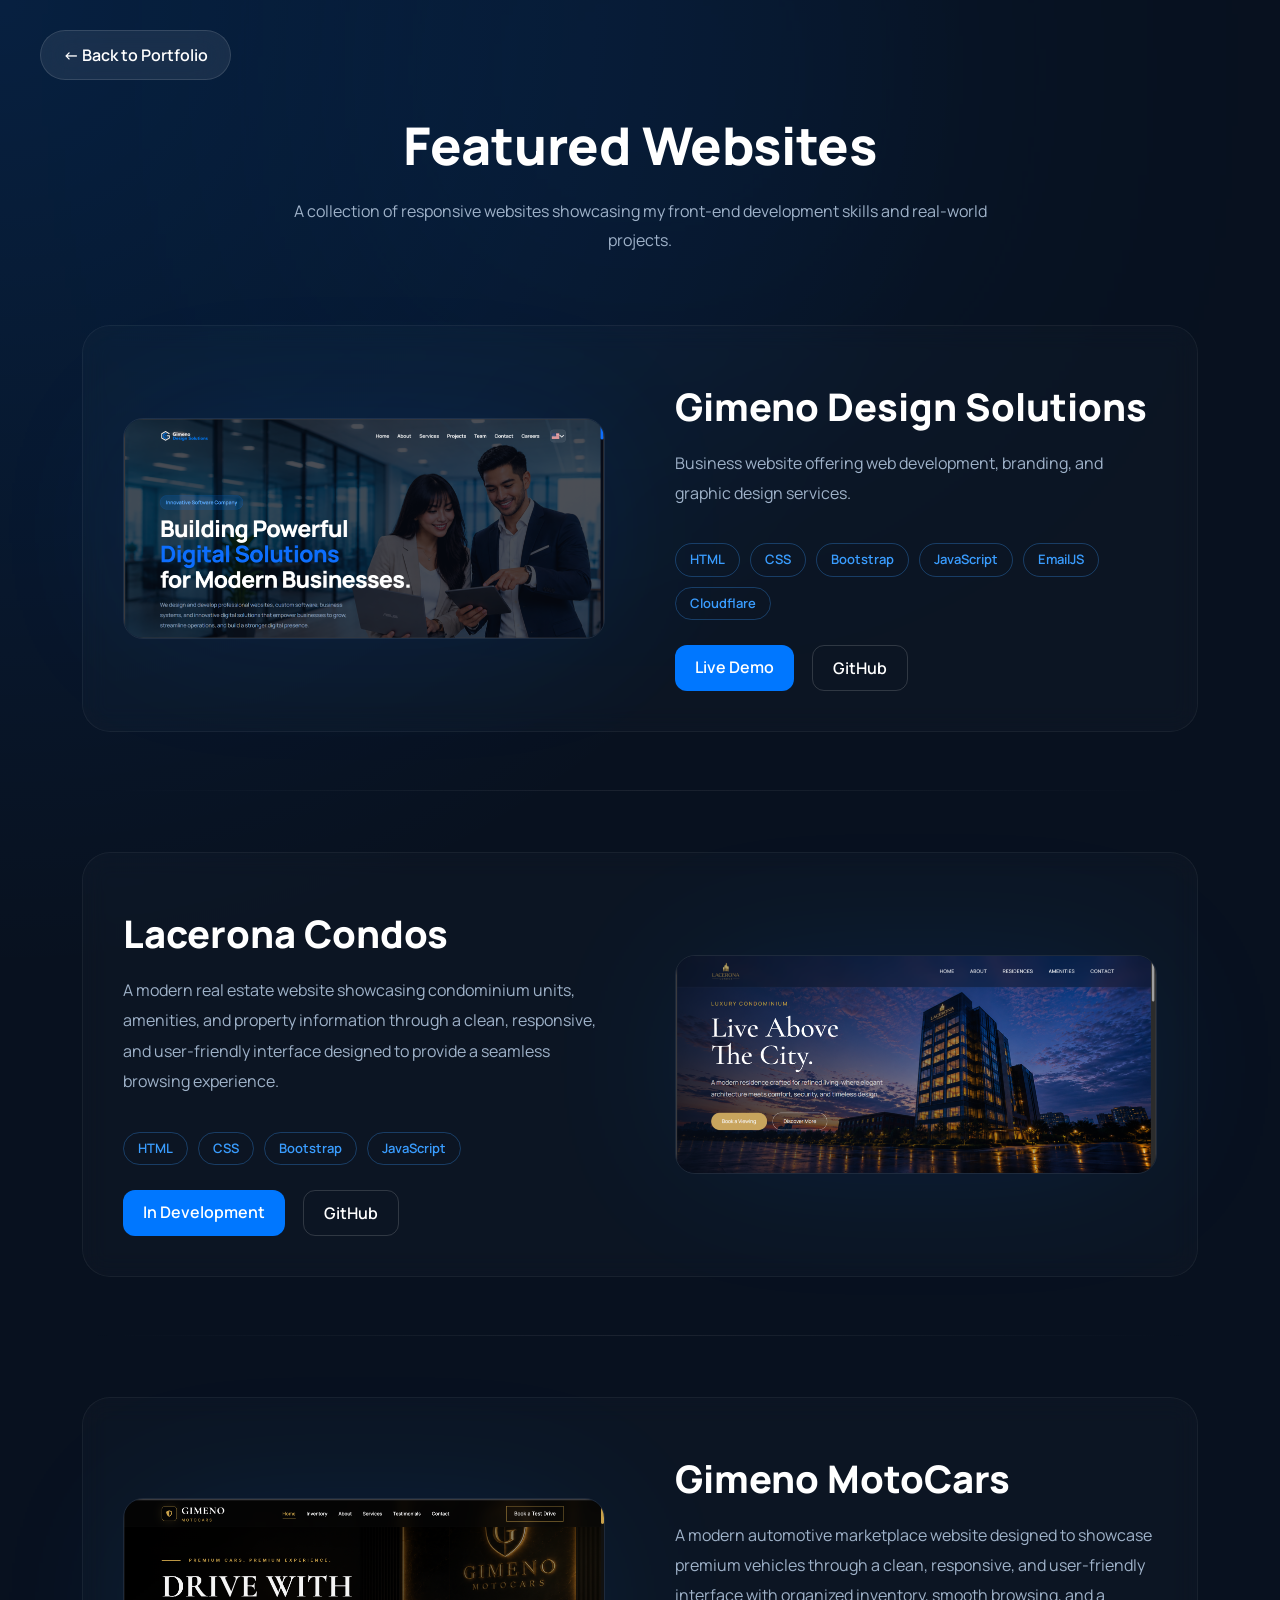
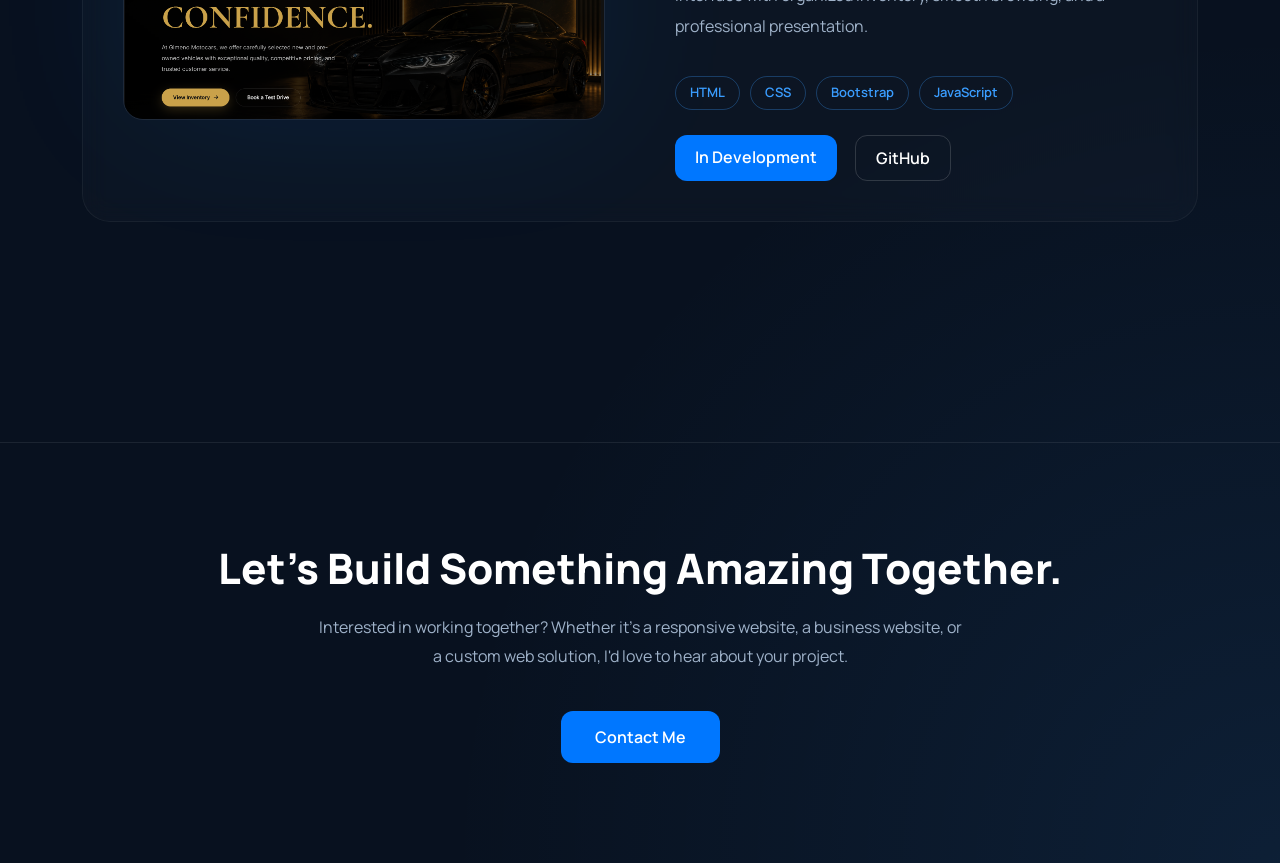
<file: samples.html>
<!DOCTYPE html>
<html lang="en">

<head>
    <meta charset="UTF-8">
    <meta name="viewport" content="width=device-width, initial-scale=1.0">

    <title>Featured Websites | Ivy Gimeno</title>

        <link href="https://cdn.jsdelivr.net/npm/bootstrap@5.3.7/dist/css/bootstrap.min.css" rel="stylesheet">

        <link rel="stylesheet"
        href="https://cdnjs.cloudflare.com/ajax/libs/font-awesome/6.7.2/css/all.min.css">

        <link rel="preconnect" href="https://fonts.googleapis.com">
    <link rel="preconnect" href="https://fonts.gstatic.com" crossorigin>

    <link href="https://fonts.googleapis.com/css2?family=Manrope:wght@200;300;400;500;600;700;800&display=swap"
        rel="stylesheet">

        <link rel="stylesheet" href="css/style.css">
</head>

<body>

    
    <div class="back-btn">
        <a href="index.html">
            ← Back to Portfolio
        </a>
    </div>

    
    <header class="samples-header">

        <div class="container">

            <h1>Featured Websites</h1>

            <p>
                A collection of responsive websites showcasing my front-end
                development skills and real-world projects.
            </p>

        </div>

    </header>

    
    <section class="samples">

        <div class="container">

            
            <div class="sample-item">

                <div class="sample-image">

                    <img src="images/y.png" alt="Gimeno Design Solutions">

                </div>

                <div class="sample-content">

                    <h2>Gimeno Design Solutions</h2>

                    <p>
                        Business website offering web development,
                        branding, and graphic design services.
                    </p>

                    <div class="project-tech">

                        <span>HTML</span>
                        <span>CSS</span>
                        <span>Bootstrap</span>
                        <span>JavaScript</span>
                        <span>EmailJS</span>
                        <span>Cloudflare</span>

                    </div>

                    <div class="sample-buttons">

                        <a href="https://gimenodesignsolutions.asia/" target="_blank">
                            Live Demo
                        </a>

                        <a href="https://github.com/ivygimeno-cmd/Gimeno-designsolutions">
                            GitHub
                        </a>

                    </div>

                </div>

            </div>

            
            <div class="sample-item reverse">

                <div class="sample-image">

                    <img src="images/lacerona.png" alt="Gimeno Suits & Soles">

                </div>

                <div class="sample-content">

                   <h2>Lacerona Condos</h2>

<p>
    A modern real estate website showcasing condominium units, amenities,
    and property information through a clean, responsive, and user-friendly
    interface designed to provide a seamless browsing experience.
</p>

<div class="project-tech">

    <span>HTML</span>

    <span>CSS</span>

    <span>Bootstrap</span>

    <span>JavaScript</span>

</div>

<div class="sample-buttons">

    <a href="https://laceronacondos.vercel.app/">
        In Development
    </a>

    <a href="https://github.com/ivygimeno-cmd/laceronacondos">
        GitHub
    </a>

</div>

                </div>

            </div>

            
            <div class="sample-item">

                <div class="sample-image">

                    <img src="images/project1.png" alt="Gimeno MotoCars">

                </div>

                <div class="sample-content">

                    <h2>Gimeno MotoCars</h2>

                    <p>
                        A modern automotive marketplace website designed to
                        showcase premium vehicles through a clean, responsive,
                        and user-friendly interface with organized inventory,
                        smooth browsing, and a professional presentation.
                    </p>

                    <div class="project-tech">

                        <span>HTML</span>
                        <span>CSS</span>
                        <span>Bootstrap</span>
                        <span>JavaScript</span>

                    </div>

                    <div class="sample-buttons">

                        <a href="https://gimenomotors.vercel.app/">
                            In Development
                        </a>

                        <a href="https://github.com/ivygimeno-cmd/gimenomotors">
                            GitHub
                        </a>

                    </div>

                </div>

            </div>

        </div>

    </section>

    
    <section class="samples-cta">

        <div class="container">

            <h2>Let's Build Something Amazing Together.</h2>

            <p>
                Interested in working together? Whether it's a responsive
                website, a business website, or a custom web solution,
                I'd love to hear about your project.
            </p>

            <a href="index.html#contact" class="cta-btn">

                Contact Me

            </a>

        </div>

    </section>

    <script src="https://cdn.jsdelivr.net/npm/bootstrap@5.3.7/dist/js/bootstrap.bundle.min.js"></script>
    <script src="js/script.js"></script>

</body>

</html>
</file>
<file: css/style.css>
*{
    margin:0;
    padding:0;
    box-sizing:border-box;
}

html{
    scroll-behavior:smooth;
}

body{

    font-family:"Manrope",sans-serif;

    background:#081221;

    color:#ffffff;

    overflow-x:hidden;

}

a{

    text-decoration:none;

}

img{

    max-width:100%;

    display:block;

}

.custom-navbar{

    background:rgba(8,18,33,.75);

    backdrop-filter:blur(16px);

    border-bottom:1px solid rgba(255,255,255,.08);

    padding:18px 0;

}

.logo-img{

    height:50px;

    width:auto;

}

.nav-link:hover{

    color:#3A9DFF;

}

.nav-link.active{

    color:#0077FF;

}

.navbar-toggler{

    border:none;

    color:#fff;

}

.navbar-toggler:focus{

    box-shadow:none;

}

.navbar .nav-link.active{

    color:#ffffff !important;

}

.navbar .nav-link{

    color:#d0d7e5;

    font-weight:600;

    margin-left:25px;

    transition:.3s;

}

.navbar .nav-link:hover{

    color:#3A9DFF;

}

.btn-language{

    width:44px;

    height:44px;

    border:none;

    background:#132238;

    color:#fff;

    border-radius:12px;

    display:flex;

    align-items:center;

    justify-content:center;

    transition:.35s;

}
.btn-language i{

    font-size:18px;

}

.btn-language:hover{

    background:#0077FF;

    transform:translateY(-3px);

    box-shadow:0 10px 25px rgba(0,119,255,.25);

}

.btn-language:hover,
.btn-ai:hover{

    background:#0077FF;

}


.language-dropdown{

    position:relative;

}

.language-menu{

    position:absolute;

    top:55px;

    right:0;

    width:170px;

    background:#132238;

    border:1px solid rgba(255,255,255,.08);

    border-radius:14px;

    padding:8px;

    display:none;

    z-index:9999;

    box-shadow:0 15px 35px rgba(0,0,0,.35);

}

.language-menu.show{

    display:block;

}

.language-item{

    width:100%;

    background:none;

    border:none;

    color:#fff;

    padding:12px 14px;

    text-align:left;

    border-radius:10px;

    cursor:pointer;

    transition:.3s;

}

.language-item:hover{

    background:#1b3150;

}

.language-item.active{

    background:#0077FF;

}

@media(max-width:991px){

    .navbar-collapse{

        margin-top:20px;

        background:#101C30;

        padding:20px;

        border-radius:15px;

    }

    .nav-link{

        margin:12px 0;

    }

    .btn-language,
    .btn-ai{

        width:100%;

        margin-top:12px;

    }

}

.hero{

    min-height:100vh;

    display:flex;

    align-items:center;

    position:relative;

    overflow:hidden;

    padding-top:120px;

}


.hero::before{

    content:"";

    position:absolute;

    width:650px;

    height:650px;

    background:#0077FF;

    filter:blur(180px);

    opacity:.12;

    top:-200px;

    right:-150px;

    border-radius:50%;

}

.hero-content{

    position:relative;

    z-index:2;

    padding-top:30px;

}

.hero h1{

    font-size:4.5rem;
    font-weight:800;
    line-height:1.05;
    margin-bottom:30px;

}

.hero h1 span{

    color:#0077FF;
    white-space:nowrap;
    display:inline;

}

.hero-description{

    color:#9FB2C9;

    font-size:17px;

    line-height:1.5;

    max-width:620px;

    margin-top:20px;

}

.hero-buttons{

    margin-top:50px;

    display:flex;

    gap:20px;

    flex-wrap:wrap;

}

.btn-primary-custom{

    background:#0077FF;

    color:#fff;

    padding:16px 34px;

    border-radius:14px;

    font-weight:700;

    transition:.3s;

}

.btn-primary-custom:hover{

    background:#0060d1;

    color:#fff;

    transform:translateY(-4px);

}

.btn-secondary-custom{

    border:2px solid #0077FF;

    color:#fff;

    padding:16px 34px;

    border-radius:14px;

    font-weight:700;

    transition:.3s;

}

.btn-secondary-custom:hover{

    background:#0077FF;

    color:#fff;

}

.hero-image{

    width:100%;
    max-width:530px;
    height:auto;

    position:relative;
    top:10px;
    

}

.hero-right{

    display:flex;

    justify-content:flex-end;

    align-items:center;

    padding-left:40px;

}

.hero-image-wrapper{

    position:relative;

    display:inline-block;

}
.hero-image-wrapper::before{

    content:"";

    position:absolute;

    width:400px;

    height:400px;

    background:#0077FF;

    border-radius:50%;

    filter:blur(120px);

    opacity:.35;

    z-index:-1;

    top:50%;

    left:50%;

    transform:translate(-50%,-50%);

}
.hero-card{

    position:absolute;

    bottom:20px;
    left:-20px;

    background:rgba(12,22,40,.45);

    backdrop-filter:blur(14px);

    border:1px solid rgba(255,255,255,.08);

    border-radius:18px;

    padding:18px 24px;

    box-shadow:0 10px 30px rgba(0,0,0,.25);

}
.hero-card-content h5{

    margin:0;

    font-size:18px;

    font-weight:800;

    letter-spacing:1px;

    color:#ffffff;

}

.hero-card-content p{

    margin:3px 0;

    color:#3A9DFF;

    font-size:15px;

    font-weight:600;

}

.hero-card-content span{

    display:block;

    margin-top:6px;

    color:#3A9DFF;

    font-size:15px;

    font-weight:600;

    letter-spacing:.5px;

}


@media (max-width:991px){

    .hero{

        text-align:center;

        padding-top:140px;

    }

    .hero h1{

        font-size:2.8rem;

    }

    .hero-description{

        margin:auto;

    }

    .hero-buttons{

        justify-content:center;

    }

    .hero-image{

    margin-top:40px;

    max-width:400px;

}
        .hero-card{

        position:relative;

        left:0;

        bottom:0;

        margin:25px auto 0;

    }

}

@media (max-width:576px){

    .hero h1{

        font-size:2.2rem;

    }

    .hero p{

        font-size:1rem;

    }

    .hero-image{

        max-width:280px;

    }

}


.about{

    padding:140px 0;

    background:#0d1728;

    border-top:1px solid rgba(255,255,255,.05);

}

.about h2{


    margin-top:18px;

    font-size:3.5rem;

    font-weight:900;

    line-height:1.15;

    background:linear-gradient(
        90deg,
        #ffffff 0%,
        #cfe7ff 55%,
        #3A9DFF 100%
    );

    -webkit-background-clip:text;
    -webkit-text-fill-color:transparent;
    background-clip:text;
    color:#3A9DFF;

    text-shadow:
        0 0 10px rgba(58,157,255,.45),
        0 0 25px rgba(58,157,255,.30);


}

.about-text{

    color:#9FB2C9;

    font-size:18px;

    line-height:1.9;

    margin-bottom:25px;

}


.tech-stack{

    display:flex;

    flex-wrap:wrap;

    gap:15px;

    margin-top:35px;

}

.tech-stack span{

    display:flex;

    align-items:center;

    gap:10px;

    padding:12px 18px;

    background:#132238;

    border:1px solid rgba(255,255,255,.08);

    border-radius:14px;

    color:#fff;

    font-weight:600;

    position:relative;

    overflow:hidden;

    transition:all .35s ease;

}

.tech-stack span i{

    color:#3A9DFF;

    font-size:18px;

    transition:.35s;

}

.tech-stack span::before{

    content:"";

    position:absolute;

    top:0;

    left:-100%;

    width:100%;

    height:100%;

    background:linear-gradient(
        90deg,
        transparent,
        rgba(58,157,255,.18),
        transparent
    );

    transition:.6s;

}

.tech-stack span:hover::before{

    left:100%;

}

.tech-stack span:hover{

    transform:translateY(-4px);

    border-color:#0077FF;

    box-shadow:0 10px 30px rgba(0,119,255,.18);

}

.tech-stack span:hover i{

    transform:scale(1.15);

}


@media(max-width:576px){

    .tech-stack{

        justify-content:center;

    }

    .tech-stack span{

        font-size:14px;

        padding:10px 15px;

    }

}




.project-grid{

    display:grid;

    grid-template-columns:repeat(3,1fr);

    gap:30px;

    margin-top:60px;

}

.project-card{

    background:#132238;

    border:1px solid rgba(255,255,255,.08);

    border-radius:20px;

    overflow:hidden;

    min-height:500px;

    position:relative;

    transition:.35s;

    display:flex;

    flex-direction:column;

}

.project-card::before{

    content:"";

    position:absolute;

    top:0;

    left:0;

    width:100%;

    height:3px;

    background:#0077FF;

    transform:scaleX(0);

    transform-origin:left;

    transition:.35s;

}

.project-card:hover{

    transform:translateY(-8px);

    border-color:#7ab0ed;

    box-shadow:0 15px 40px rgba(0,119,255,.15);

}

.project-card:hover::before{

    transform:scaleX(1);

}

.project-image{

    overflow:hidden;

}

.project-image img{
    width:100%;
    height:230px;
    object-fit:cover;
    display:block;
}

.project-card:hover img{

    transform:scale(1.05);

}

.project-content{

    padding:24px;

    display:flex;

    flex-direction:column;

    flex:1;

}

.project-content h4{

    font-size:24px;

    font-weight:700;

    margin-bottom:15px;

}

.project-content p{

    color:#9FB2C9;

    line-height:1.8;

}


.project-links{

    display:flex;

    justify-content:space-between;

    margin-top:auto;

}

.project-links a{

    display:inline-flex;

    align-items:center;

    justify-content:center;

    padding:10px 20px;

    border-radius:12px;

    background:#0077FF;

    color:#fff;

    text-decoration:none;

    font-weight:600;

    transition:.3s;

}

.project-links a:hover{

    background:#3A9DFF;

    transform:translateY(-2px);

    box-shadow:0 8px 20px rgba(0,119,255,.25);

}


























.contact{

    padding:140px 0;

    background:#081221;

}

.contact h2{

    font-size:3rem;

    font-weight:800;

    line-height:1.2;

    margin-bottom:25px;

}

.contact h2 span{

    color:#3A9DFF;

}

.contact-text{

    color:#9FB2C9;

    line-height:1.7;

    margin-bottom:40px;

    font-size:18px;

}

.contact-info{

    display:flex;

    flex-direction:column;

    gap:20px;

}

.contact-item{

    display:flex;

    align-items:flex-start;

    gap:18px;

    padding-left:18px;

    border-left:2px solid #0077FF;

}

.contact-item i{

    color:#3A9DFF;

    font-size:20px;

    margin-top:3px;

}

.contact-item i{

    color:#3A9DFF;

    font-size:18px;

    margin-top:4px;

}

.contact-item p{

    margin:2px 0 0;

    color:#fff;

    font-size:16px;

    font-weight:500;

}

.contact-form{

    background:#132238;

    transform:translateY(10px);

    padding:20px;

    border-radius:20px;

    border:1px solid rgba(255,255,255,.08);

}

.contact-form textarea{

    height:110px;

    resize:none;

}

.contact-form h3{

    margin-bottom:30px;

    font-weight:700;

}

.contact-form .form-control{

    background:#0f1d31;

    border:1px solid rgba(255,255,255,.08);

    color:#fff;

    margin-bottom:20px;

    padding:15px;

    border-radius:12px;

}

.contact-form .form-control:focus{

    background:#0f1d31;

    border-color:#0077FF;

    color:#fff;

    box-shadow:0 0 20px rgba(0,119,255,.15);

}

.contact-form textarea{

    resize:none;

}

.btn-send{

    width:100%;

    border:none;

    background:#0077FF;

    color:#fff;

    padding:15px;

    border-radius:12px;

    font-weight:700;

    transition:.35s;

}

.btn-send:hover{

    transform:translateY(-3px);

    box-shadow:0 12px 35px rgba(0,119,255,.30);

}

.contact-form ::placeholder{

    color:#798fab;

    opacity:1;

}


@media(max-width:991px){

    .contact{

        padding:100px 0;

    }

    .contact h2{

        font-size:2.3rem;

        text-align:center;

    }

    .contact-text{

        text-align:center;

    }

    .contact-info{

        margin-bottom:40px;

    }

}

@media(max-width:576px){

    .contact-form{

        padding:25px;

    }

    .contact h2{

        font-size:1.9rem;

    }

}








































































































.ai-chat-btn{

    position:fixed;

    right:30px;

    bottom:30px;

    background:rgba(16,28,48,.92);

    backdrop-filter:blur(18px);

    border:1px solid rgba(255,255,255,.08);

    border-radius:60px;

    padding:10px 30px;

    display:flex;

    align-items:center;

    gap:12px;

    color:#fff;

    cursor:pointer;

    z-index:9999;

    transition:.35s;

    box-shadow:0 10px 35px rgba(0,0,0,.35);

}

.ai-chat-btn i{

    width:40px;

    height:40px;

    background:#0077FF;

    border-radius:50%;

    display:flex;

    align-items:center;

    justify-content:center;

    font-size:20px;

}

.ai-chat-btn span{

    font-size:16px;

    font-weight:700;

}

.ai-chat-btn:hover{

    transform:translateY(-6px);

    background:#132238;

    box-shadow:0 15px 45px rgba(0,119,255,.35);

}



.shevy-chat{

    position:fixed;

    right:30px;

    bottom:100px;

    width:360px;

    height:520px;

    background:rgba(19,34,56,.78);

    backdrop-filter:blur(22px);

    -webkit-backdrop-filter:blur(22px);

    border:1px solid rgba(255,255,255,.08);

    border-radius:24px;

    display:none;

    flex-direction:column;

    overflow:hidden;

    z-index:9998;

    box-shadow:
        0 20px 50px rgba(0,0,0,.45),
        0 0 35px rgba(0,119,255,.10);

}

.shevy-chat.active{

    display:flex;

}

.shevy-header{

    display:flex;

    justify-content:space-between;

    align-items:center;

    padding:18px 22px;

    background:rgba(255,255,255,.03);

    backdrop-filter:blur(12px);

    border-bottom:1px solid rgba(255,255,255,.08);

}

.shevy-header h5{

    margin:0;

    font-size:18px;

    font-weight:700;

}

.shevy-header span{

    font-size:13px;

    color:#3A9DFF;

}

.shevy-header button{

    background:none;

    border:none;

    color:#fff;

    font-size:22px;

    cursor:pointer;

}

.shevy-messages{

    flex:1;

    padding:20px;

    overflow-y:auto;

}

.bot-message{

    background:rgba(255,255,255,.04);

    border:1px solid rgba(255,255,255,.06);

    color:#fff;

    padding:14px 18px;

    border-radius:18px;

    line-height:1.7;

    margin-bottom:15px;

}

.user-message{

    background:#0077FF;

    color:#fff;

    padding:14px 18px;

    border-radius:18px;

    margin-left:60px;

    margin-bottom:15px;

}
.shevy-input{

    background:rgba(255,255,255,.02);

    border-top:1px solid rgba(255,255,255,.08);

}

.shevy-input input{

    flex:1;

    border:none;

    outline:none;

    background:transparent;

    color:#fff;

    padding:18px;

    font-size:15px;

}

.shevy-input input::placeholder{

    color:#9FB2C9;

}

.shevy-input button{

    width:60px;

    height:60px;

    border:none;

    background:#0077FF;

    color:#fff;

    cursor:pointer;

    transition:.3s;

}

.shevy-input button:hover{

    background:#0060d1;

}


@media(max-width:768px){

    .shevy-chat{

        width:calc(100% - 30px);

        height:70vh;

        right:15px;

        bottom:85px;

    }

}

.shevy-loading{

    position:absolute;

    inset:0;

    background:rgba(19,34,56,.95);

    backdrop-filter:blur(25px);

    display:flex;

    flex-direction:column;

    justify-content:center;

    align-items:center;

    gap:25px;

    z-index:20;

}

.shevy-loading i{

    font-size:60px;

    color:#3A9DFF;

    animation:pulse 1.3s infinite;

}


.ai-chat-btn{

    position:fixed;

    right:30px;

    bottom:30px;

    background:rgba(16,28,48,.92);

    backdrop-filter:blur(10px);

    -webkit-backdrop-filter:blur(18px);

    border:1px solid rgba(255,255,255,.08);

    border-radius:60px;

    padding:10px 28px;

    display:flex;

    align-items:center;

    gap:12px;

    color:#fff;

    cursor:pointer;

    z-index:9999;

    transition:.35s;

    box-shadow:0 10px 35px rgba(0,0,0,.35);

}

.ai-chat-btn:hover{

    transform:translateY(-5px);

    background:#132238;

}

.ai-chat-btn i{

    width:40px;

    height:40px;

    background:#0077FF;

    border-radius:50%;

    display:flex;

    align-items:center;

    justify-content:center;

    font-size:18px;

}

.ai-chat-btn span{

    font-weight:600;

}



.shevy-chat{

    position:fixed;

    right:30px;

    bottom:100px;

    width:360px;

    height:520px;

    background:rgba(19,34,56,.82);

    backdrop-filter:blur(22px);

    -webkit-backdrop-filter:blur(22px);

    border:1px solid rgba(255,255,255,.08);

    border-radius:22px;

    overflow:hidden;

    display:flex;

    flex-direction:column;

    z-index:9998;

    box-shadow:0 20px 50px rgba(0,0,0,.45);

    opacity:0;

    visibility:hidden;

    transform:translateY(20px);

    transition:.35s;

}

.shevy-chat.active{

    opacity:1;

    visibility:visible;

    transform:translateY(0);

}



.shevy-loading{

    position:absolute;

    inset:0;

    background:rgba(19,34,56,.96);

    backdrop-filter:blur(20px);

    display:flex;

    flex-direction:column;

    justify-content:center;

    align-items:center;

    z-index:5;

    transition:.4s;

}

.shevy-loading.hide{

    opacity:0;

    visibility:hidden;

}

.loading-dot{

    width:12px;

    height:12px;

    background:#3A9DFF;

    border-radius:50%;

    box-shadow:0 0 18px #3A9DFF;

    animation:pulse 1.2s infinite;

    margin-bottom:18px;

}

.shevy-loading h4{

    color:#fff;

    margin-bottom:6px;

}

.shevy-loading p{

    color:#9FB2C9;

    font-size:14px;

    margin-bottom:24px;

}

.loading-bar{

    width:170px;

    height:4px;

    background:rgba(255,255,255,.08);

    border-radius:50px;

    overflow:hidden;

}

.loading-bar span{

    display:block;

    width:0;

    height:100%;

    background:#0077FF;

    animation:loading 1.3s linear forwards;

}



.shevy-body{

    display:flex;

    flex-direction:column;

    height:100%;

    opacity:0;

    transition:.4s;

}

.shevy-body.show{

    opacity:1;

}



.shevy-header{

    padding:18px 20px;

    display:flex;

    justify-content:space-between;

    align-items:center;

    border-bottom:1px solid rgba(255,255,255,.08);

}

.shevy-header h5{

    margin:0;

    font-size:18px;

    font-weight:700;

}

.shevy-header span{

    color:#3A9DFF;

    font-size:13px;

}

.shevy-header button{

    background:none;

    border:none;

    color:#fff;

    font-size:22px;

    cursor:pointer;

}



.shevy-messages{

    flex:1;

    overflow-y:auto;

    padding:20px;

}

.bot-message{

    background:rgba(255,255,255,.05);

    border:1px solid rgba(255,255,255,.06);

    padding:14px 18px;

    border-radius:18px;

    margin-bottom:15px;

    color:#fff;

    line-height:1.7;

}

.user-message{

    background:#0077FF;

    padding:14px 18px;

    border-radius:18px;

    margin-bottom:15px;

    margin-left:60px;

    color:#fff;

}



.shevy-input{

    display:flex;

    border-top:1px solid rgba(255,255,255,.08);

}

.shevy-input input{

    flex:1;

    border:none;

    outline:none;

    background:transparent;

    color:#fff;

    padding:18px;

}

.shevy-input input::placeholder{

    color:#9FB2C9;

}

.shevy-input button{

    width:60px;

    border:none;

    background:#0077FF;

    color:#fff;

    cursor:pointer;

}



@keyframes pulse{

    0%{

        transform:scale(1);

        opacity:.5;

    }

    50%{

        transform:scale(1.4);

        opacity:1;

    }

    100%{

        transform:scale(1);

        opacity:.5;

    }

}

@keyframes loading{

    from{

        width:0;

    }

    to{

        width:100%;

    }

}



@media(max-width:768px){

    .ai-chat-btn{

        right:15px;

        bottom:15px;

        padding:10px 16px;

    }

    .ai-chat-btn span{

        display:none;

    }

    .shevy-chat{

        width:calc(100% - 30px);

        height:70vh;

        right:15px;

        bottom:85px;

    }

}




.samples-header{

    padding:90px 0 70px;

    text-align:center;

}

.samples-header h1{

    font-size:52px;

    font-weight:800;

    margin-top:25px;

}

.samples-header p{

    max-width:700px;

    margin:20px auto 0;

    color:#9FB2C9;

    line-height:1.8;

}


.samples{

    padding-bottom:100px;

}

.sample-item{

    display:grid;

    grid-template-columns:1fr 1fr;

    gap:70px;

    align-items:center;

    margin-bottom:120px;

}

.sample-item.reverse .sample-image{

    order:2;

}

.sample-item.reverse .sample-content{

    order:1;

}

.sample-image img{

    width:100%;

    border-radius:20px;

    border:1px solid rgba(255,255,255,.08);

    transition:.35s;

}

.sample-image img:hover{

    transform:translateY(-8px);

    box-shadow:0 18px 45px rgba(0,119,255,.18);

}

.sample-content h2{

    font-size:38px;

    margin:18px 0;

    font-weight:800;

}

.sample-content p{

    color:#9FB2C9;

    line-height:1.9;

    margin-bottom:35px;

}

.sample-buttons{

    display:flex;

    gap:18px;

}

.sample-buttons a{

    padding:10px 20px;

    border-radius:12px;

    text-decoration:none;

    font-weight:600;

    transition:.3s;

}

.sample-buttons a:first-child{

    background:#0077FF;

    color:#fff;

}

.sample-buttons a:first-child:hover{

    background:#3A9DFF;

}

.sample-buttons a:last-child{

    border:1px solid rgba(255,255,255,.15);

    color:#fff;

}

.sample-buttons a:last-child:hover{

    border-color:#3A9DFF;

    color:#3A9DFF;

}

.back-btn{
    position: fixed;
    top: 30px;
    left: 40px;
    z-index: 999;
}

.back-btn a{
    display:inline-flex;
    align-items:center;
    gap:10px;
    padding:12px 22px;

    color:#fff;
    text-decoration:none;
    font-weight:600;

    background:rgba(255,255,255,.08);
    border:1px solid rgba(255,255,255,.12);
    border-radius:50px;

    backdrop-filter:blur(18px);
    -webkit-backdrop-filter:blur(18px);

    transition:.35s;
}

.back-btn a:hover{
    background:#0077ff;
    border-color:#0077ff;
    transform:translateY(-3px);
    box-shadow:0 12px 30px rgba(0,119,255,.35);
}

@media(max-width:991px){

    .sample-item{

        grid-template-columns:1fr;

        gap:35px;

    }

    .sample-item.reverse .sample-image,

    .sample-item.reverse .sample-content{

        order:unset;

    }

    .samples-header h1{

        font-size:40px;

    }

    .sample-content h2{

        font-size:30px;

    }

}
.project-tech{

    display:flex;

    flex-wrap:wrap;

    gap:10px;

    margin:25px 0;

}

.project-tech span{

    padding:6px 14px;

    border:1px solid rgba(58,157,255,.3);

    border-radius:50px;

    color:#3A9DFF;

    font-size:13px;

    font-weight:600;

}

.samples-cta{

    padding:100px 0;

    text-align:center;

    border-top:1px solid rgba(255,255,255,.08);

}

.samples-cta h2{

    font-size:42px;

    font-weight:800;

    margin-bottom:20px;

}

.samples-cta p{

    max-width:650px;

    margin:0 auto 40px;

    color:#9FB2C9;

    line-height:1.8;

}

.cta-btn{

    display:inline-block;

    padding:14px 34px;

    background:#0077FF;

    color:#fff;

    text-decoration:none;

    border-radius:12px;

    font-weight:600;

    transition:.3s;

}

.cta-btn:hover{

    background:#3A9DFF;

    transform:translateY(-3px);

    box-shadow:0 12px 30px rgba(0,119,255,.25);

}

body{
    background:
        radial-gradient(circle at top left,
            rgba(0,119,255,.15),
            transparent 35%),

        radial-gradient(circle at bottom right,
            rgba(58,157,255,.10),
            transparent 30%),

        #08111f;

    overflow-x:hidden;
}
.samples-header{
    position:relative;
}

.samples-header::before{

    content:"";

    position:absolute;

    width:500px;
    height:500px;

    background:#0077ff;

    filter:blur(180px);

    opacity:.10;

    top:-180px;
    left:50%;
    transform:translateX(-50%);

    z-index:-1;

}

.sample-item{

    padding:40px;

    border-radius:28px;

    background:rgba(255,255,255,.02);

    border:1px solid rgba(255,255,255,.05);

    backdrop-filter:blur(12px);

    transition:.35s;

}

.sample-item:hover{

    border-color:rgba(58,157,255,.25);

    transform:translateY(-6px);

}

.sample-image{

    position:relative;

}

.sample-image::after{

    content:"";

    position:absolute;

    inset:20px;

    background:#0077ff;

    filter:blur(80px);

    opacity:.12;

    z-index:-1;

}

.sample-item{

    position:relative;

}

.sample-item::after{

    content:"";

    position:absolute;

    bottom:-60px;
    left:0;

    width:100%;
    height:1px;

    background:linear-gradient(
        90deg,
        transparent,
        rgba(255,255,255,.08),
        transparent
    );

}

.sample-item:last-child::after{
    display:none;
}


.gallery-header{

    padding:90px 0 70px;
    text-align:center;

}

.gallery-header h1{

    font-size:54px;
    font-weight:800;
    margin-bottom:20px;

}

.gallery-header p{

    max-width:760px;
    margin:auto;
    color:#9FB2C9;
    line-height:1.8;

}

.gallery{

    padding-bottom:120px;

}

.gallery-grid{

    display:grid;
    grid-template-columns:repeat(3,1fr);
    gap:28px;

}

.gallery-grid img{

    width:100%;
    border-radius:18px;
    cursor:pointer;

    border:1px solid rgba(255,255,255,.08);

    transition:.35s;

}

.gallery-grid img:hover{

    transform:translateY(-8px) scale(1.02);

    box-shadow:0 20px 45px rgba(0,119,255,.22);

}
@media(max-width:991px){

.gallery-grid{

    grid-template-columns:repeat(2,1fr);

}

}

@media(max-width:600px){

.gallery-grid{

    grid-template-columns:1fr;

}

}


.lightbox{

    position:fixed;
    inset:0;

    background:rgba(0,0,0,.92);

    display:flex;
    justify-content:center;
    align-items:center;

    opacity:0;
    visibility:hidden;

    transition:.35s;

    z-index:9999;

}

.lightbox.active{

    opacity:1;
    visibility:visible;

}

.lightbox img{

    max-width:90%;
    max-height:90%;

    border-radius:18px;

    box-shadow:0 25px 70px rgba(0,0,0,.55);

    animation:zoomIn .35s ease;

}

.lightbox-close{

    position:absolute;

    top:35px;
    right:45px;

    color:#fff;

    font-size:48px;

    cursor:pointer;

    transition:.3s;

}

.lightbox-close:hover{

    color:#3A9DFF;

}

@keyframes zoomIn{

    from{

        transform:scale(.85);

        opacity:0;

    }

    to{

        transform:scale(1);

        opacity:1;

    }

}

.lightbox-prev,
.lightbox-next{

    position:absolute;

    top:50%;

    transform:translateY(-50%);

    font-size:65px;

    color:white;

    cursor:pointer;

    user-select:none;

    transition:.3s;

    padding:15px;

}

.lightbox-prev{

    left:35px;

}

.lightbox-next{

    right:35px;

}

.lightbox-prev:hover,
.lightbox-next:hover{

    color:#3A9DFF;

    transform:translateY(-50%) scale(1.15);

}
</file>
